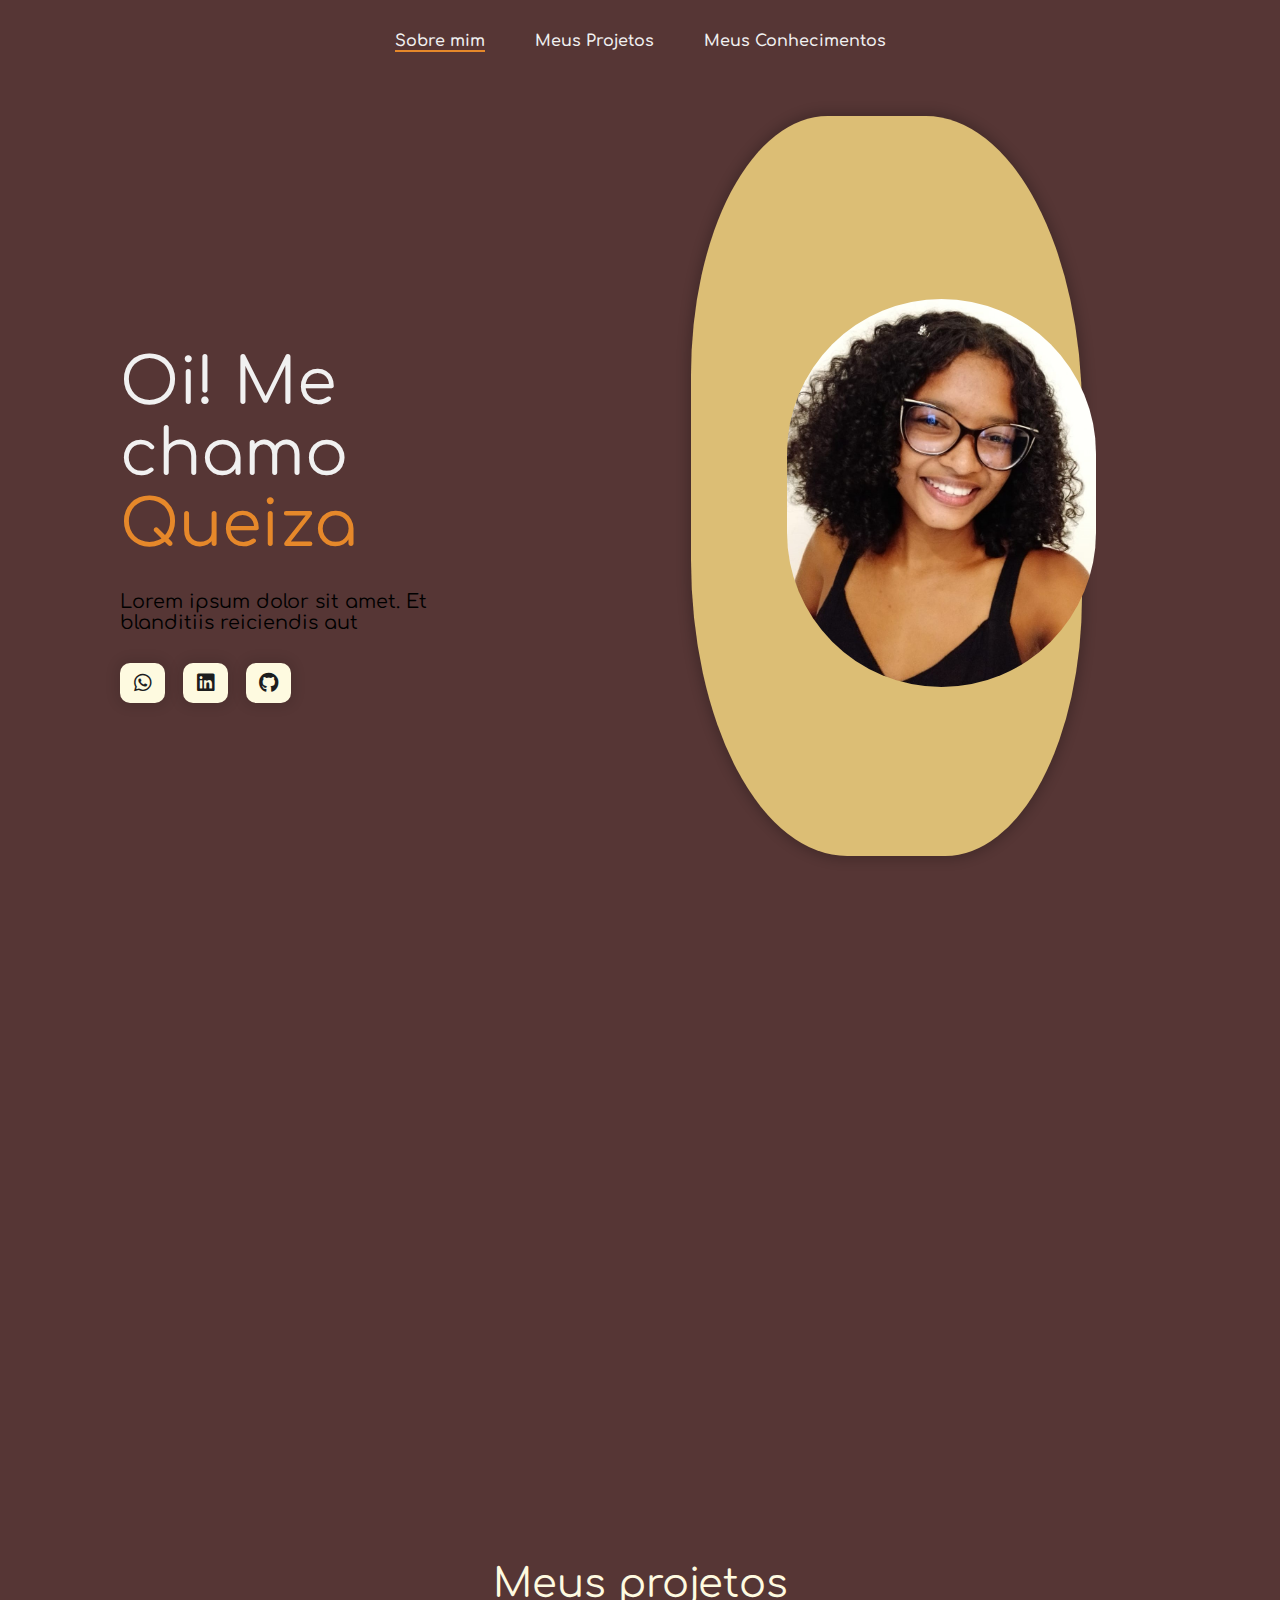
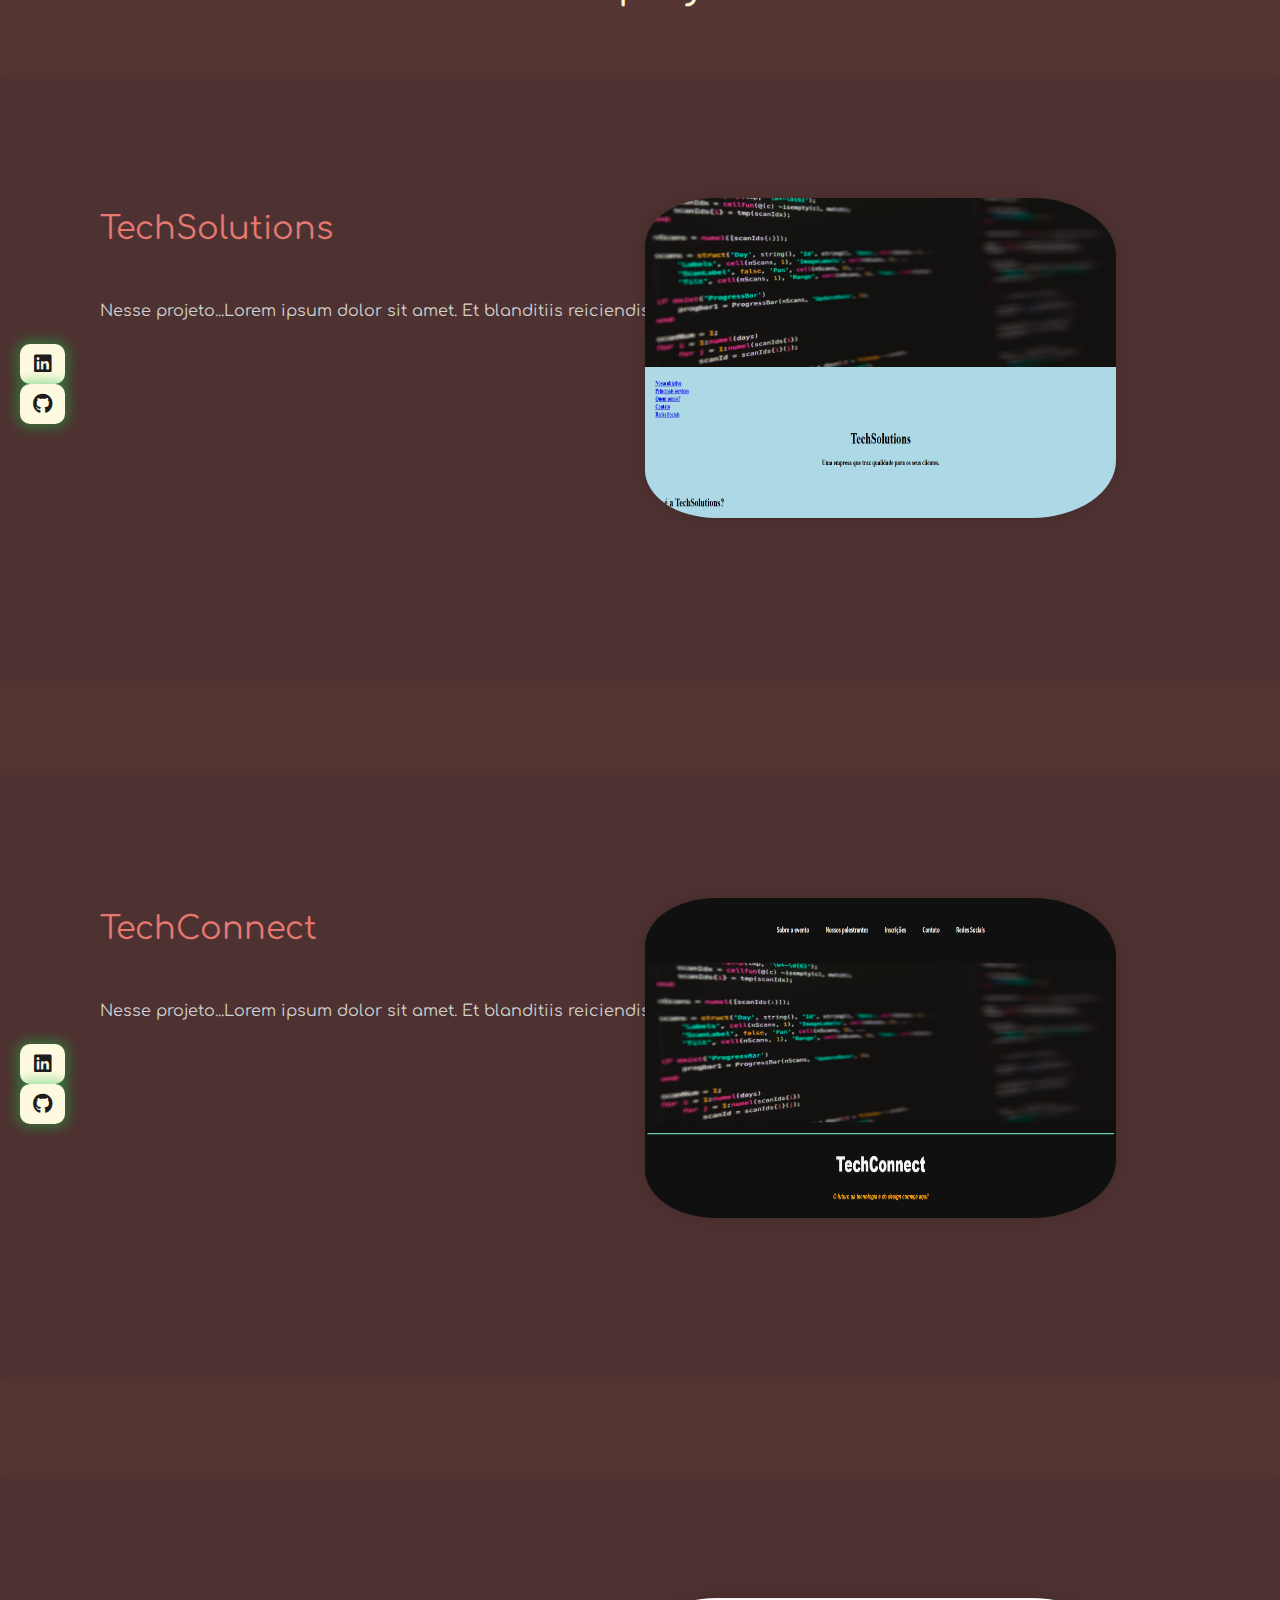
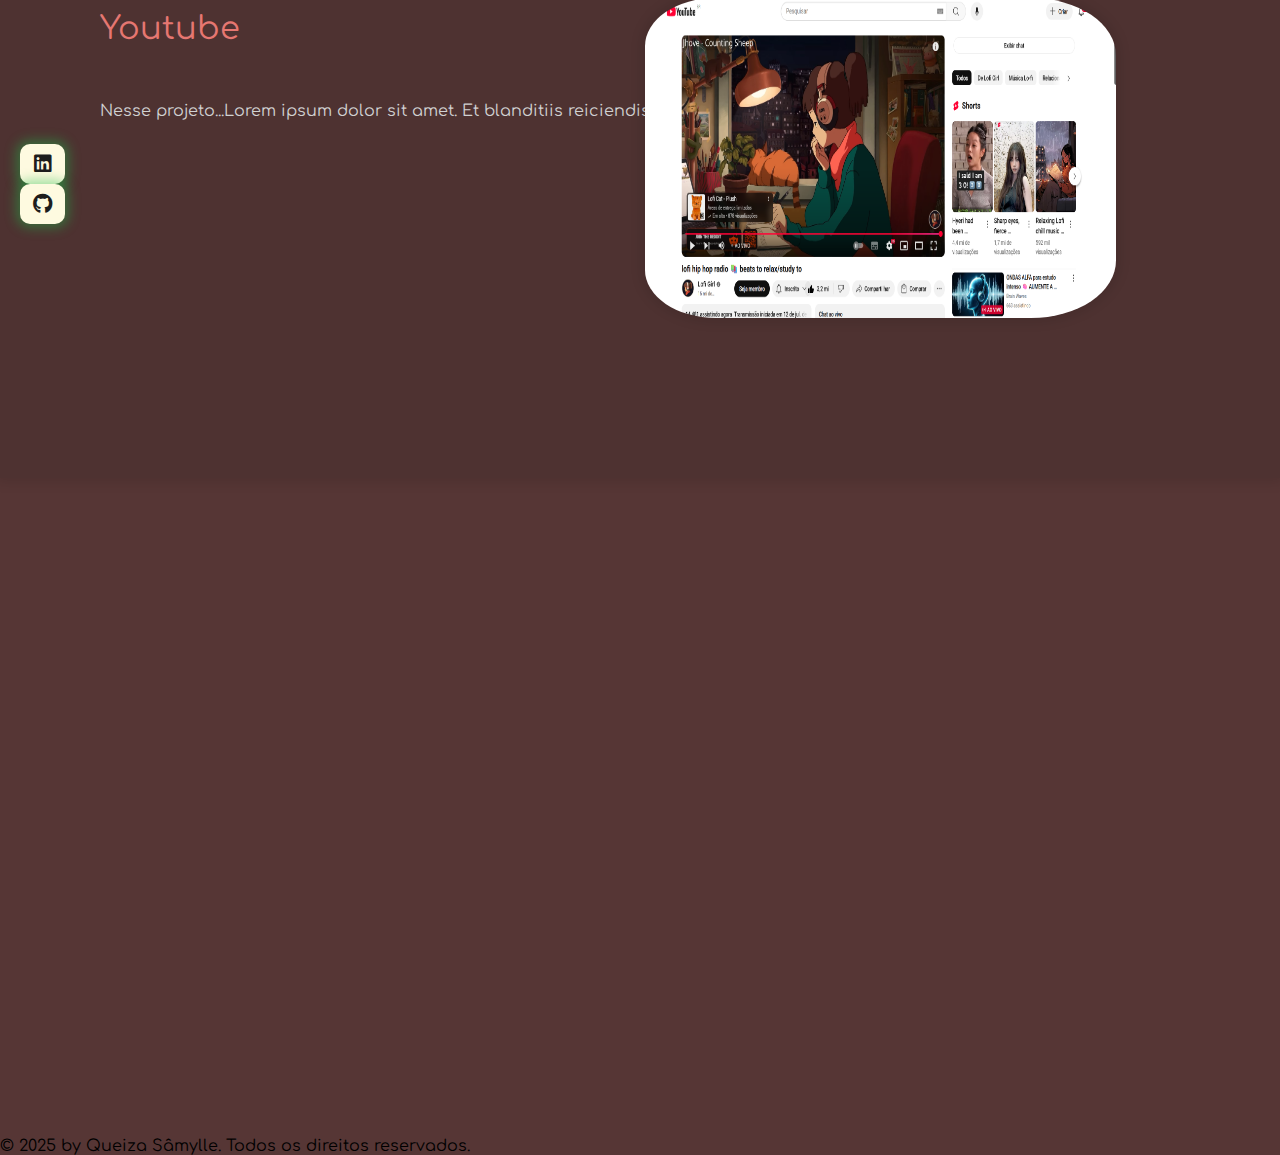
<file: pages/index.html>
<!DOCTYPE html>
<html lang="pt-br">

<head>
    <link rel="stylesheet" href="/pages/header.css">
    <link rel="stylesheet" href="/pages/style.css">
    <link rel="stylesheet" href="/pages/home.css">
    <link rel="stylesheet" href="/pages/projetos.css">
    <link rel="stylesheet" href="https://cdnjs.cloudflare.com/ajax/libs/font-awesome/6.7.2/css/all.min.css" integrity="sha512-Evv84Mr4kqVGRNSgIGL/F/aIDqQb7xQ2vcrdIwxfjThSH8CSR7PBEakCr51Ck+w+/U6swU2Im1vVX0SVk9ABhg==" crossorigin="anonymous" referrerpolicy="no-referrer" />
    <meta charset="UTF-8">
    <meta http-equiv="X-UA-Compatible" content="IE=edge">
    <meta name="viewport" content="width=device-width, initial-scale=1.0">
    
    <script src="https://cdnjs.cloudflare.com/ajax/libs/jquery/3.7.1/jquery.min.js" integrity="sha512-v2CJ7UaYy4JwqLDIrZUI/4hqeoQieOmAZNXBeQyjo21dadnwR+8ZaIJVT8EE2iyI61OV8e6M8PP2/4hpQINQ/g==" crossorigin="anonymous" referrerpolicy="no-referrer"></script>
    <title>Meu Portfólio</title>
</head>

<body>
    <header>
    
        <nav id="navbar">
            <ul id="nav_list">
                <li class="nav_item active">
                    <a href="#sobre">Sobre mim</a>
                </li>
                <li class="nav_item">
                    <a href="#projetos">Meus Projetos</a>
                </li>
                <li class="nav_item">
                    <a href="#conhecimentos">Meus Conhecimentos</a>
                </li>
            </ul>

        </nav>
        <button id="mobile_btn">
            <i class="fa-solid fa-bars"></i>
        </button>

        <div id="mobile_menu">
            <ul id="mobile_nav_list">
                <li class="nav_item">
                    <a href="#sobre">Sobre mim</a>
                </li>
                <li class="nav_item">
                    <a href="#projetos">Meus Projetos</a>
                </li>
                <li class="nav_item">
                    <a href="#contatos">Contatos</a>
                </li>
            </ul>
        </div>    

        
    </header>
    
    <main id="content">
        <section id="home">
            <div class="shape"></div>
            <div id="banner">

                <h1 class="title">Oi! Me chamo 
                    <span>Queiza</span>
                </h1>
                <p class="description">
                Lorem ipsum dolor sit amet. Et blanditiis reiciendis aut
                </p>
            
                <div class="social-media-buttons">
                    <a href="linkdowhats">
                        <i class="fa-brands fa-whatsapp"></i>
                    </a>

                    <a href="linkdowhats">
                        <i class="fa-brands fa-linkedin"></i>
                    </a>

                    <a href="https://github.com/Mymylle">
                        <i class="fa-brands fa-github"></i>
                    </a>

            </div>
        </div>  

        <div id="perfil">
            <img src="/img/foto.jpg" alt="">
        </div>
        </section>
 
        <section id="myprojetos"> 
                <h2 class="section-title">Meus projetos</h2>
                
            <div id="projects"> 

                <div class="projeto-item">

                    <h3 class="section-subtitle" id="right-content">TechSolutions</h3>

                    <span class="projeto-description" id="right-content">
                    Nesse projeto...Lorem ipsum dolor sit amet. Et blanditiis reiciendis aut
                    </span>
                <div id="link-project">

                    <a href="linkdowhats">
                        <i class="fa-brands fa-linkedin"></i>
                    </a>

                    <a href="https://github.com/Mymylle">
                        <i class="fa-brands fa-github"></i>
                    </a>

                </div>

                <div class="projetos-img">
                        <img src="/img/TechSolutions.png" alt="" id="gif">
                    </div>
                </div>        
                    
                <div class="projeto-item">
                    <h3 class="section-subtitle" id="right-content">TechConnect</h3>

                        <span class="projeto-description" id="right-content">
                            Nesse projeto...Lorem ipsum dolor sit amet. Et blanditiis reiciendis aut
                        </span> 

                    <div id="link-project">


                    <a href="linkdowhats">
                        <i class="fa-brands fa-linkedin"></i>
                    </a>

                    <a href="https://github.com/Mymylle">
                        <i class="fa-brands fa-github"></i>
                    </a>

                </div>

                    <div class="projetos-img">
                        <img src="/img/TechConnect.png" alt="" id="gif">
                    </div>    

                </div>

                
                <div class="projeto-item">
                    <h3 class="section-subtitle" id="right-content">Youtube</h3>
                        <span class="projeto-description" id="right-content">
                            Nesse projeto...Lorem ipsum dolor sit amet. Et blanditiis reiciendis aut
                        </span>
                    <div id="link-project">


                        <a href="linkdowhats">
                            <i class="fa-brands fa-linkedin"></i>
                        </a>

                        <a href="https://github.com/Mymylle">
                            <i class="fa-brands fa-github"></i>
                        </a>

                    </div>   
                                     
                    <div class="projetos-img">
                        <img src="/img/Youtube.png" alt="" id="gif"> 
                    </div>                    
                </div>
            </div>
        </section>

    </main>

    <footer class="">
        <p>&copy; 2025 by Queiza Sâmylle. Todos os direitos reservados.</p>
    </footer>
    <script src="script.js"></script>
</body>

</html>
</file>
<file: pages/header.css>
header{
    width: 100%;
    padding: 28 8%; /* 8% pra ficar responsivo*/
}

 #navbar {
    width: 100%;
    display: flex;
    align-items: center;
    justify-content: space-around;
    padding-top: 32px;
    padding-bottom: 32px;
 }


#nav_list{
    display: flex;
    list-style: none;
    gap: 50px;
}

.nav_item a {
    text-decoration: none;
    color: #f1f1f1;
    font-weight: 600;
}

.nav_item.active a {
    color: #f1f1f1;
    border-bottom: 2px solid  #E6882A;
}

#mobile_btn {
    display: none;
}

#mobile_menu {
    display: none;

}

@media screen and (max-width: 1170px) {
    #nav_list{
        display: none;
    }

    #mobile_btn{
        display: block;
        border: none;
        margin: 25px;
        margin-top: 0%;
        background-color: transparent;
        font-size: 1.6rem;
        cursor: pointer;

    }

    #mobile_menu.active {
        display: flex;
        flex-direction: column;
        align-items: center;
    }

    #mobile_nav_list {
        display: flex;
        flex-direction: column;
        gap: 15px;
        margin: 15px 0px; /*15px --> baixo e emcima 0px --> os lados*/
    }

    #mobile_nav_list .nav_item {
        list-style: none;
        text-align: center;
        
    }
}
</file>
<file: pages/style.css>
@import url('https://fonts.googleapis.com/css2?family=Comfortaa:wght@300..700&display=swap');

* {
  font-family: "Comfortaa", sans-serif;
  font-weight: 400;
  margin: 0;
  padding: 0;
  box-sizing: border-box;
}

html{
    scroll-behavior: smooth;
}

body {
    background-color: #563635;
}

section {
    padding: 28 8%;
}

.social-media-buttons {
    display: flex;
    gap: 18px;
}

.social-media-buttons a {
    display: flex;
    align-items: center;
    justify-content: center;
    width: 45px;
    height: 40px;
    background-color: #FEFAE0;
    font-size: 1.25rem;
    border-radius: 10px;
    text-decoration: none;
    color: #1d1d1d;
    box-shadow: 0px 0px 12px 4px rgb(0,0,0,0.1);
    transition: box-shadow .3s ease, transform .3s ease;
}

.social-media-buttons a:hover {
    box-shadow: 0px 0px 12px 4px rgb(0,0,0,0.3);
    transform: scale(1.1);
}


 .link-project a {
    display: flex;
    align-items: center;
    justify-content: center;
    width: 45px;
    height: 40px;
    background-color: #FEFAE0;
    font-size: 1.25rem;
    border-radius: 10px;
    text-decoration: none;
    color: #1d1d1d;
    box-shadow: 0px 0px 12px 4px rgba(28, 188, 73, 0.422);
    transition: box-shadow .3s ease, transform .3s ease; 
}

.link-project a:hover {
    box-shadow: 0px 0px 12px 4px rgba(205, 134, 12, 0.897); 
    transform: scale(1.1); 
}

.section-title {
    color:#FEFAE0;
    font-size: 2.5rem;
    font-weight: 400;
    padding-bottom: 2.5rem;
    
}

.section-subtitle {
    color:#e67771;
    font-size: 2rem;
    padding-top: 5rem;
}
</file>
<file: pages/home.css>
#home {
    display: flex;
    min-height: calc(100vh - 78px);
    position: relative;
    align-items: center;
    justify-content: center;
}

#banner{
    width: 50%;
    display: flex;
    flex-direction: column;
    gap: 30px;
    margin-top: 5%;
    padding-left: 0px;
    margin-left: 120px;
}

#banner .title{
    font-size: 4rem;
    color: #f1f1f1;
}

#banner .title span{
    color: #E6882A;
}

#banner .description{
    font-size: 1.2rem;
}

#perfil{
    display: flex;
    align-items: start;
    justify-content: start;
    width: 100%;
    z-index: 2;
    margin-right: 0;
}

#perfil img {
    height: 32%;
    width: 40%;
    border-radius: 190px;
    margin-left: 280px;
}

.shape {
    background-color: #DCBE75;
    width: 30.5%;
    height: 90%;
    margin-left: 0px;
    position: absolute;
    box-shadow:  0px 0px 12px 4px rgb(0,0,0,0.2);
    border-radius: 35% 40% 35% 40%;
    left: 54%;
    top: 34px;
    right: 0;
    z-index: 1;
}




@media screen and (max-width: 1170px) {
    #home {
        display: flex;
        flex-direction: column-reverse;
        align-items: center;
        justify-content: center;
        gap: 40px;
        min-height: 100vh;
        padding-top: 0px;
    }

    #perfil {
        width: 100%;
        display: flex;
        justify-content: center;
        margin-top: 0px;
        align-items: flex-start;
        position: relative;
        z-index: 2;
    }
    
    #perfil img {
        width: 190px;
        height: 206px;
        border-radius: 100px;
        margin-top: -100px; /* Sobe a imagem sobre o shape */
        display: block;
        margin-left: auto;
        margin-right: auto;
        position: relative;
        z-index: 3;
        box-shadow: 0 4px 16px 0 rgba(0,0,0,0.10);
        background: #fff;
    }
    
    .shape {
        display: flex;
        align-items: center;
        border-radius: 38% 30% 38% 30%;
        left: 50%;
        transform: translateX(-50%);
        width: 52%;
        height: 210px;
        top: 71.5px;
    }
    
    #banner {
        width: 100%;
        text-align: center;
        align-items: center;
        justify-content: center;
        padding-left: 0;
        margin-top: 0;
        gap: 25px;
        margin-left: 0;
    }

    #banner .title {
        display: block;
        text-align: center;
        font-size: 2rem;
        margin-bottom: 10px;
    }
    #banner .description {
        font-size: 1rem;
        text-align: center;
    }
}
</file>
<file: pages/projetos.css>
#myprojetos{
    display: flex;
    flex-direction: column;
    align-items: center;
    justify-content: center;
    min-height: calc(450vh - 617.2px);
}

#projects {
    width: 100%;
    display: flex;
    flex-direction: column;
    justify-content: center;
    align-items: center;
    gap: 100px;
    margin-top: 32px;
}

.projeto-item {
    display: flex;
    flex-direction: column;
    align-items: left;
    justify-content: left;
    gap: 30px;
    /*border-radius: 20px;*/
    height: 600px;
    width: 100%;
    padding: 20px;
    background-color: #0e0e0e1c;
    box-shadow: 0px 0px 12px 4px rgba(0,0,0,0.1);
}



#right-content {
    line-height: 5px;
    margin-left: 5rem;
    margin-top: 3rem;

}

.projetos-img {
    display: flex;
    flex-direction: row;
    align-items: right;
    justify-content: right;
    transform: translatey(-80%);
    left: 50%;
    margin-right: 9rem;
    
}

.projetos-img img {
    width: 43%;
    height: 20rem;
    border-radius:  15% 18% 18% 15%;
    box-shadow: 0px 0px 12px 4px rgba(0,0,0,0.1);

}


.projeto-description {
    color: #d1d1d1;
    text-align: justify;
}

 #link-project a {
    display: flex;
    align-items: center;
    justify-content: center;
    width: 45px;
    height: 40px;
    background-color: #FEFAE0;
    font-size: 1.25rem;
    border-radius: 10px;
    text-decoration: none;
    color: #1d1d1d;
    box-shadow: 0px 0px 12px 4px rgba(28, 188, 73, 0.422);
    transition: box-shadow .3s ease, transform .3s ease !important; 
}

#link-project a:hover {
    box-shadow: 0px 0px 12px 4px rgba(205, 134, 12, 0.897) !important; 
    transform: scale(1.1) !important; 
}
</file>
